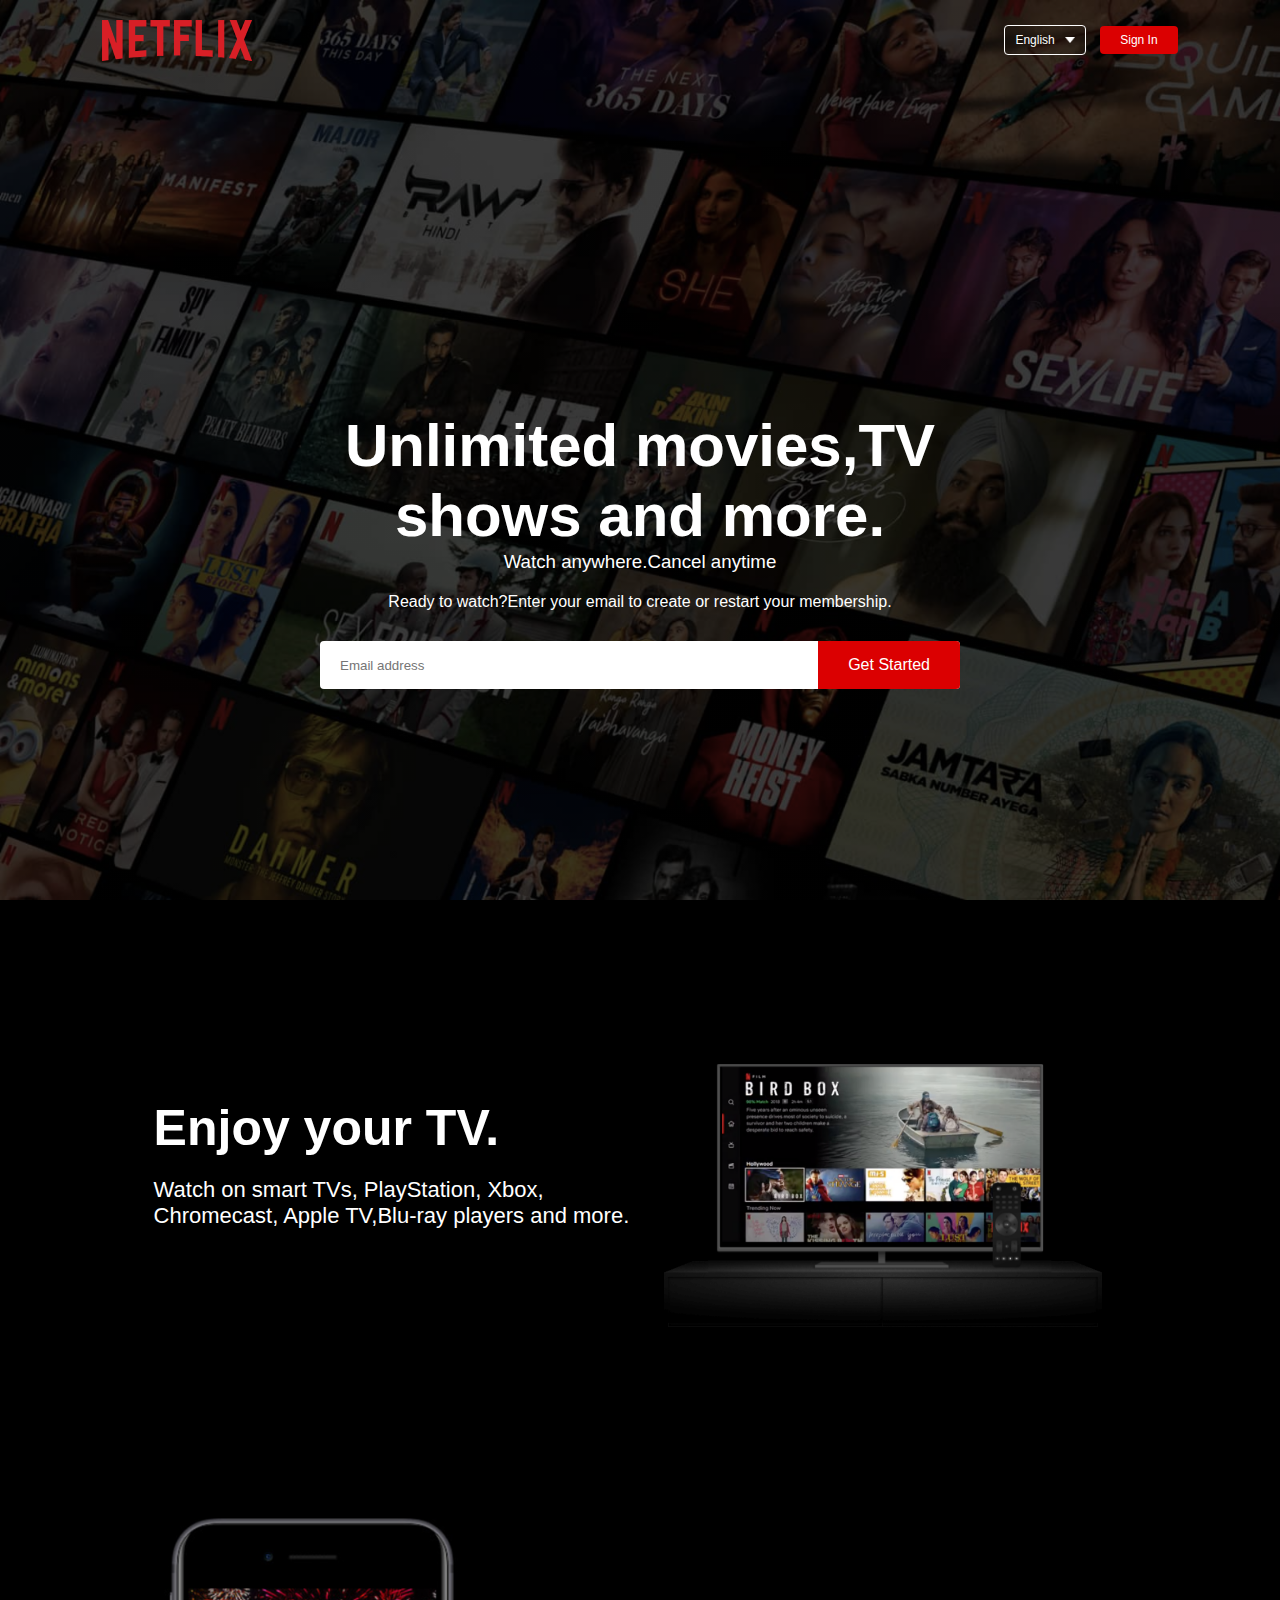
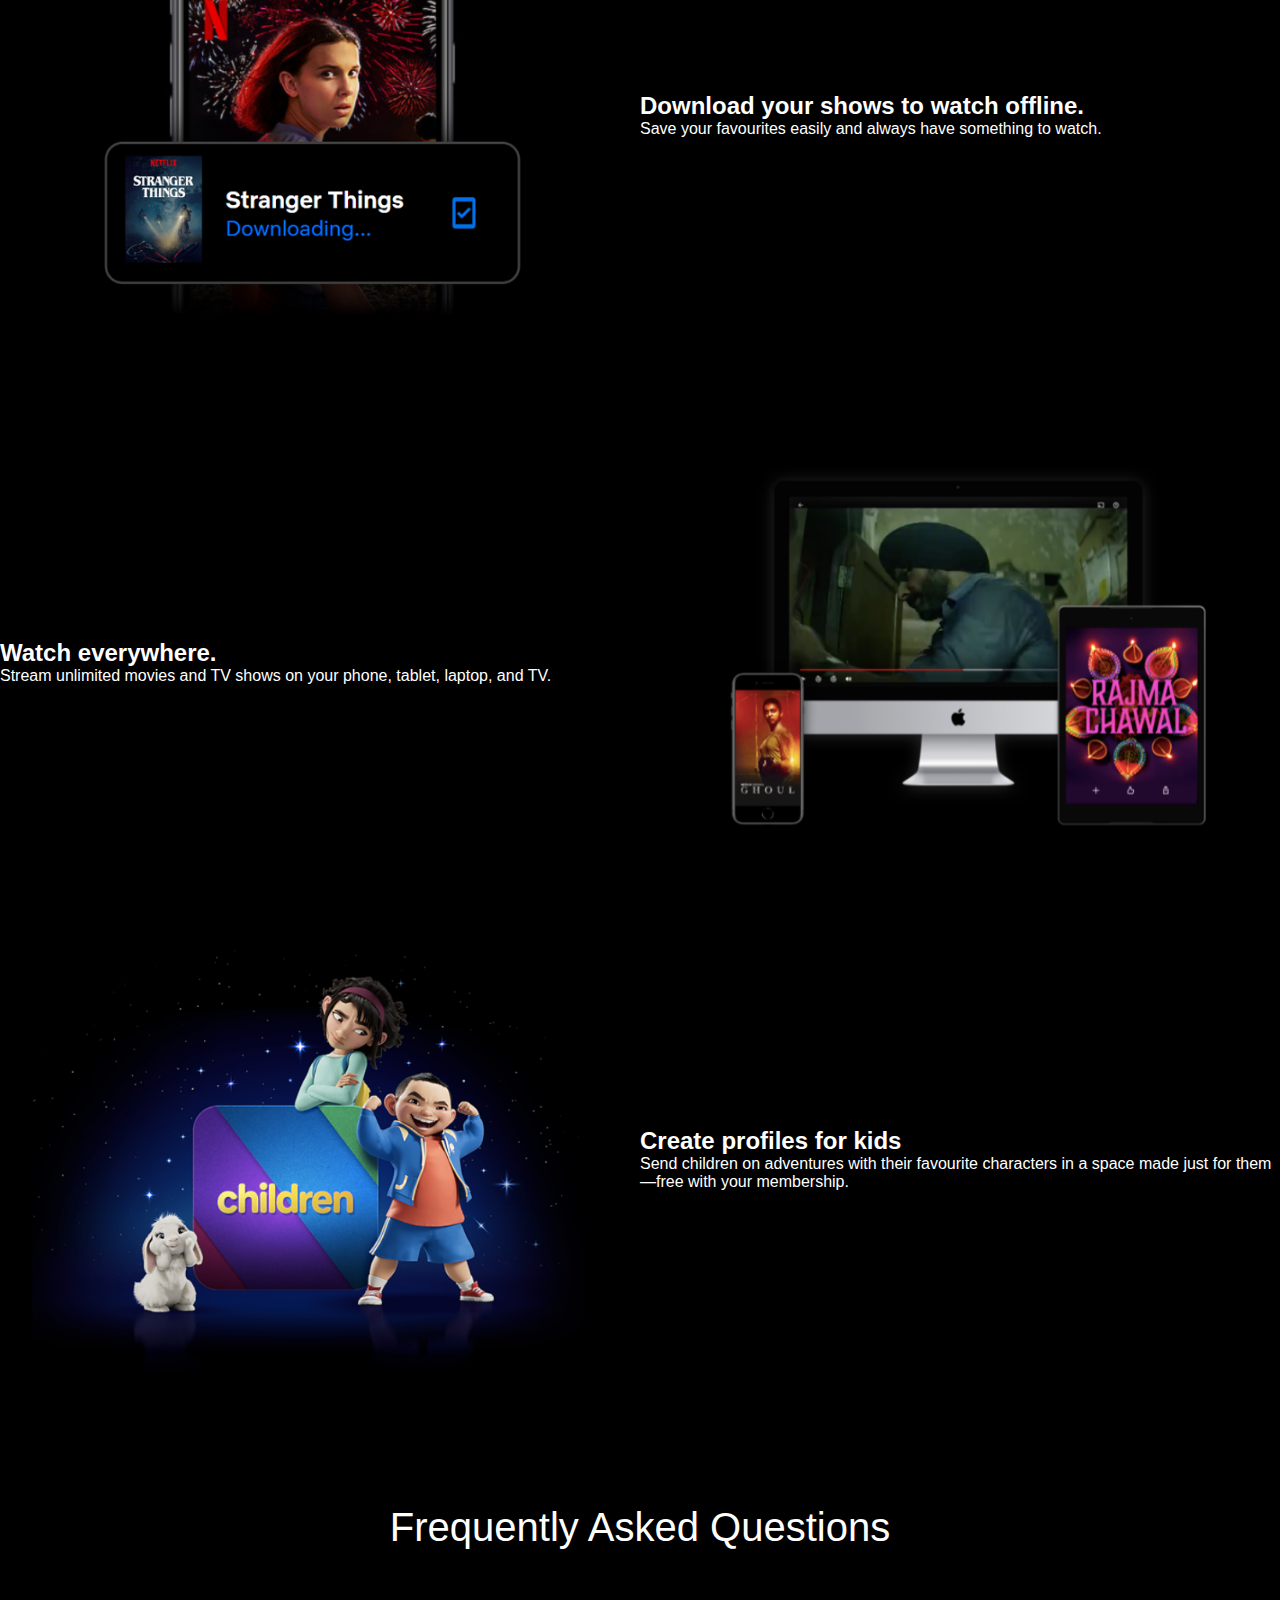
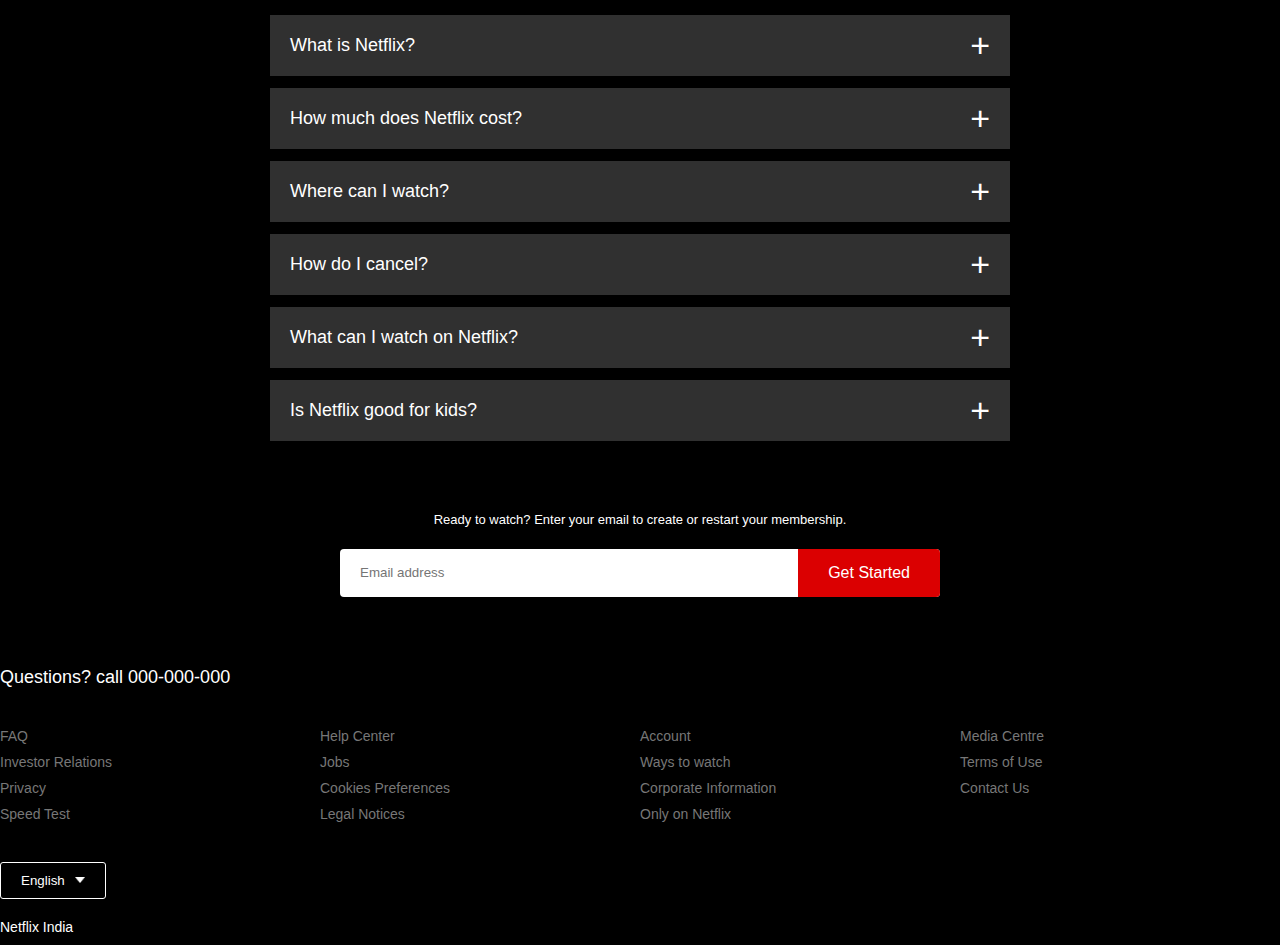
<file: Netflix Homepage/index.html>
<!DOCTYPE html>
<html lang="en">
<head>
    <meta charset="UTF-8">
    <meta http-equiv="X-UA-Compatible" content="IE=edge">
    <meta name="viewport" content="width=device-width, initial-scale=1.0">
    <title>Document</title>
    <link rel="stylesheet" href="style.css">
</head>
<body>
    <div class="header">
        <nav>
            <img src="logo.png" class="logo">
            <div>
                <button class="language-btn">English <img src="down-icon.png"></button>
                <button>Sign In</button>
            </div>
        </nav>
        <div class="header-content">
            <h1>Unlimited movies,TV shows and more.</h1>
            <h3>Watch anywhere.Cancel anytime</h3>
            <p>Ready to watch?Enter your email to create or restart your membership.</p>
            <form class="email-signup">
                <input type="email" placeholder="Email address" required>
                <button type="submit">Get Started</button>
            </form>
        </div>

    </div>
    <div class="features">
        <div class="row">
            <div class="text-col">
                <h2>Enjoy your TV.</h2>
                <p>Watch on smart TVs, PlayStation, Xbox, Chromecast, Apple TV,Blu-ray players and more.</p>
            </div>
            <div class="img-col">
                <img src="feature-1.png">
            </div>
        </div>
        
        
        
        </div>
        <div class="row">
            <div class="img-col">
                <img src="feature-2.png">
            </div>
            <div class="text-col">
                <h2>Download your shows to watch offline.</h2>
                <p>Save your favourites easily and always have something to watch.</p>
            </div>
            
        </div>
        <div class="row">
            <div class="text-col">
                <h2>Watch everywhere.</h2>
                <p>Stream unlimited movies and TV shows on your phone, tablet, laptop, and TV.</p>
            </div>
            <div class="img-col">
                <img src="feature-3.png">
            </div>
            <div class="row">
                <div class="img-col">
                    <img src="feature-4.png">
                </div>
                <div class="text-col">
                    <h2>Create profiles for kids</h2>
                    <p>Send children on adventures with their favourite characters in a space made just for them—free with your membership.</p>
                </div>
                
            </div>
    </div>
<div class="faq">
    <h2>Frequently Asked Questions</h2>
    <ul class="accordion">
        <li>
            <input type="radio" name="accordion" id="first">
            <label for="first">What is Netflix?</label>
            <div class="content">
                <p>Lorem ipsum dolor sit amet consectetur adipisicing elit. Neque ut nisi atque et at suscipit assumenda odio officia obcaecati repellendus fuga cum, ipsa, tenetur quo cupiditate. Possimus aspernatur consequuntur vel quod mollitia.</p>
            </div>
        </li>
        <li>
            <input type="radio" name="accordion" id="second">
            <label for="second"> How much does Netflix cost?</label>
            <div class="content">
                <p>Lorem ipsum dolor sit amet consectetur adipisicing elit. Neque ut nisi atque et at suscipit assumenda odio officia obcaecati repellendus fuga cum, ipsa, tenetur quo cupiditate. Possimus aspernatur consequuntur vel quod mollitia.</p>
            </div>
        </li>
        <li>
            <input type="radio" name="accordion" id="third">
            <label for="third">Where can I watch?</label>
            <div class="content">
                <p>Lorem ipsum dolor sit amet consectetur adipisicing elit. Neque ut nisi atque et at suscipit assumenda odio officia obcaecati repellendus fuga cum, ipsa, tenetur quo cupiditate. Possimus aspernatur consequuntur vel quod mollitia.</p>
            </div>
        </li>
        <li>
            <input type="radio" name="accordion" id="fourth">
            <label for="fourth"> How do I cancel?</label>
            <div class="content">
                <p>Lorem ipsum dolor sit amet consectetur adipisicing elit. Neque ut nisi atque et at suscipit assumenda odio officia obcaecati repellendus fuga cum, ipsa, tenetur quo cupiditate. Possimus aspernatur consequuntur vel quod mollitia.</p>
            </div>
        </li>
        <li>
            <input type="radio" name="accordion" id="fifth">
            <label for="fifth">What can I watch on Netflix?</label>
            <div class="content">
                <p>Lorem ipsum dolor sit amet consectetur adipisicing elit. Neque ut nisi atque et at suscipit assumenda odio officia obcaecati repellendus fuga cum, ipsa, tenetur quo cupiditate. Possimus aspernatur consequuntur vel quod mollitia.</p>
            </div>
        </li>
        <li>
            <input type="radio" name="accordion" id="sixth">
            <label for="sixth">Is Netflix good for kids?</label>
            <div class="content">
                <p>Lorem ipsum dolor sit amet consectetur adipisicing elit. Neque ut nisi atque et at suscipit assumenda odio officia obcaecati repellendus fuga cum, ipsa, tenetur quo cupiditate. Possimus aspernatur consequuntur vel quod mollitia.</p>
            </div>
        </li>
        
    </ul>
    <small>Ready to watch? Enter your email to create or restart your membership. </small>
    <form class="email-signup">
        <input type="email" placeholder="Email address" required>
        <button type="submit">Get Started</button>
    </form>
</div>
<div class="footer">
    <h2>Questions? call 000-000-000</h2>
    <div class="row">
        <div class="col">
            <a href="#">FAQ</a>
            <a href="#">Investor Relations</a>
            <a href="#">Privacy</a>
            <a href="#">Speed Test</a>
        </div>
        <div class="col">
            <a href="#">Help Center</a>
            <a href="#">Jobs</a>
            <a href="#">Cookies Preferences</a>
            <a href="#">Legal Notices</a>
        </div>
        <div class="col">
            <a href="#">Account</a>
            <a href="#">Ways to watch</a>
            <a href="#">Corporate Information</a>
            <a href="#">Only on Netflix</a>
        </div>
        <div class="col">
            <a href="#">Media Centre</a>
            <a href="#">Terms of Use</a>
            <a href="#">Contact Us</a>
            
        </div>

    </div>
    <button class="language-btn">English <img src="down-icon.png">
    </button>
    <p class="copyright-txt">Netflix India</p>
</div>
    
</body>
</html>
</file>
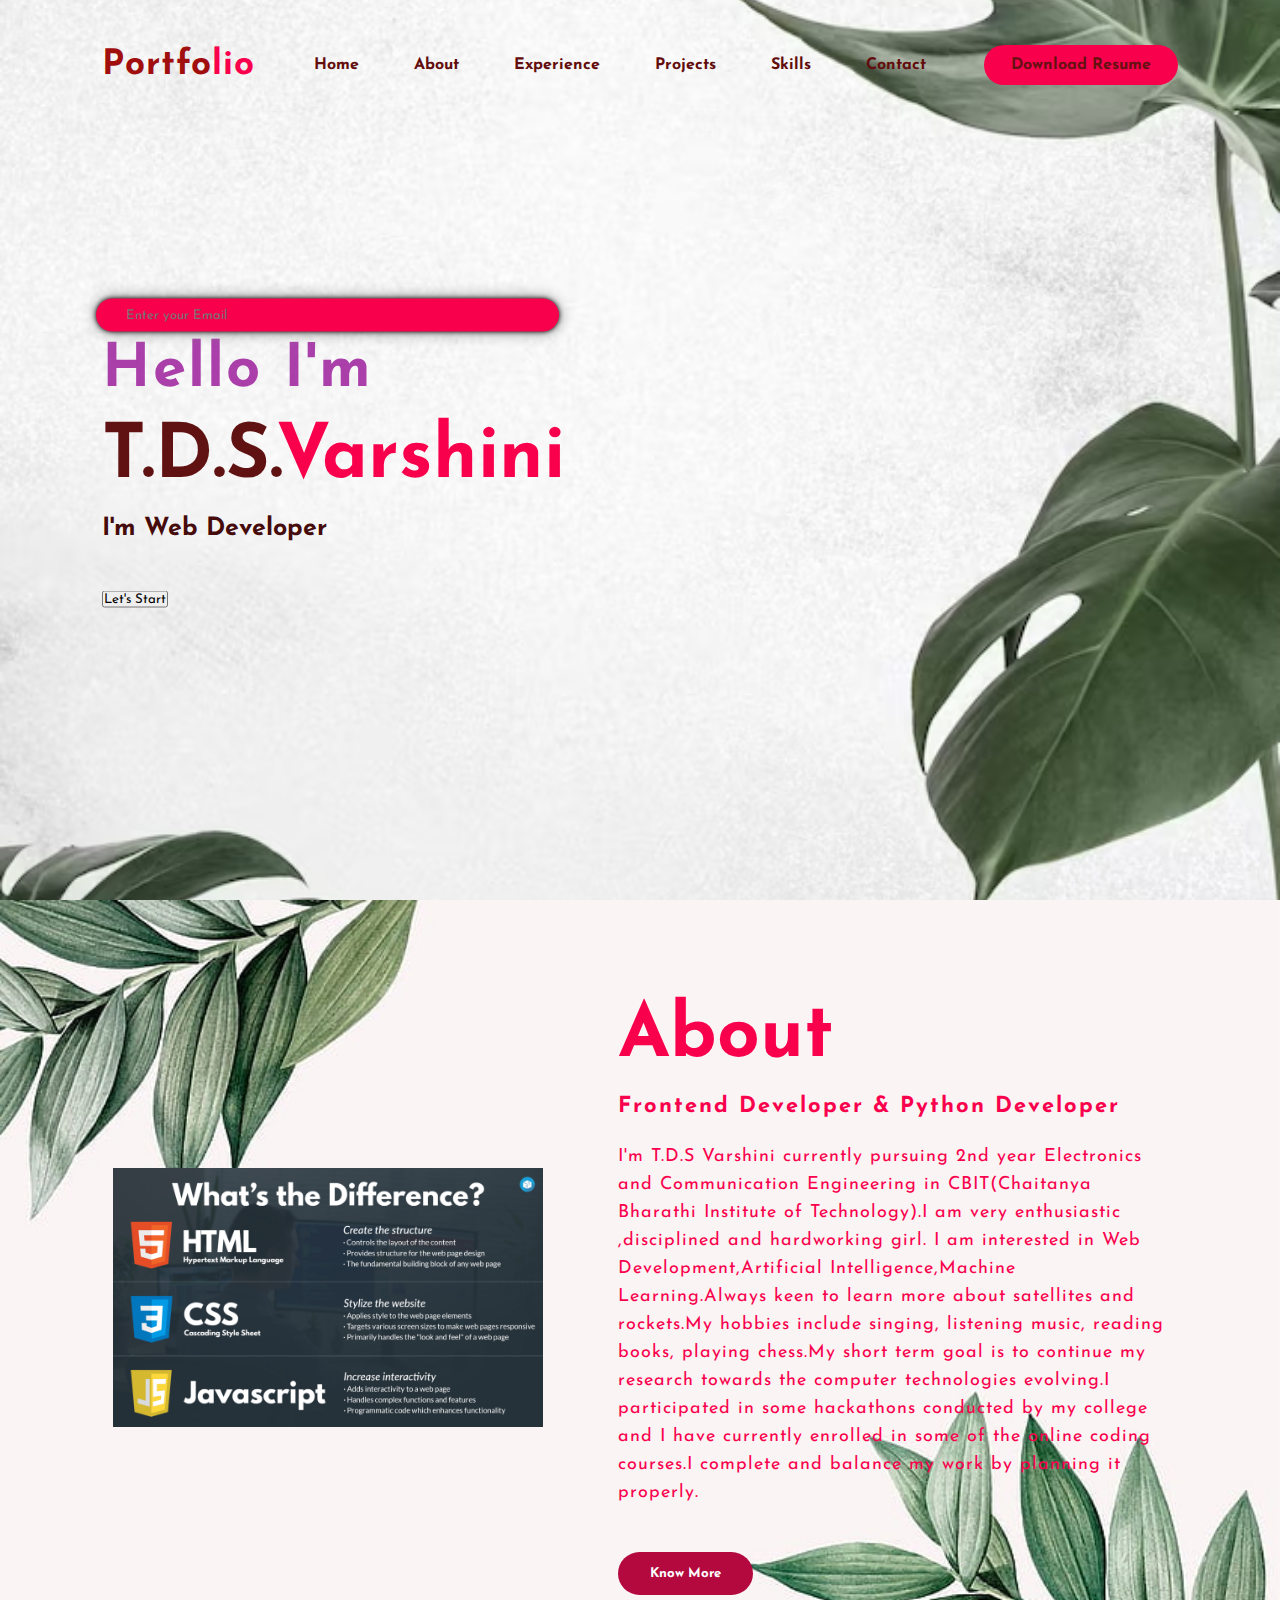
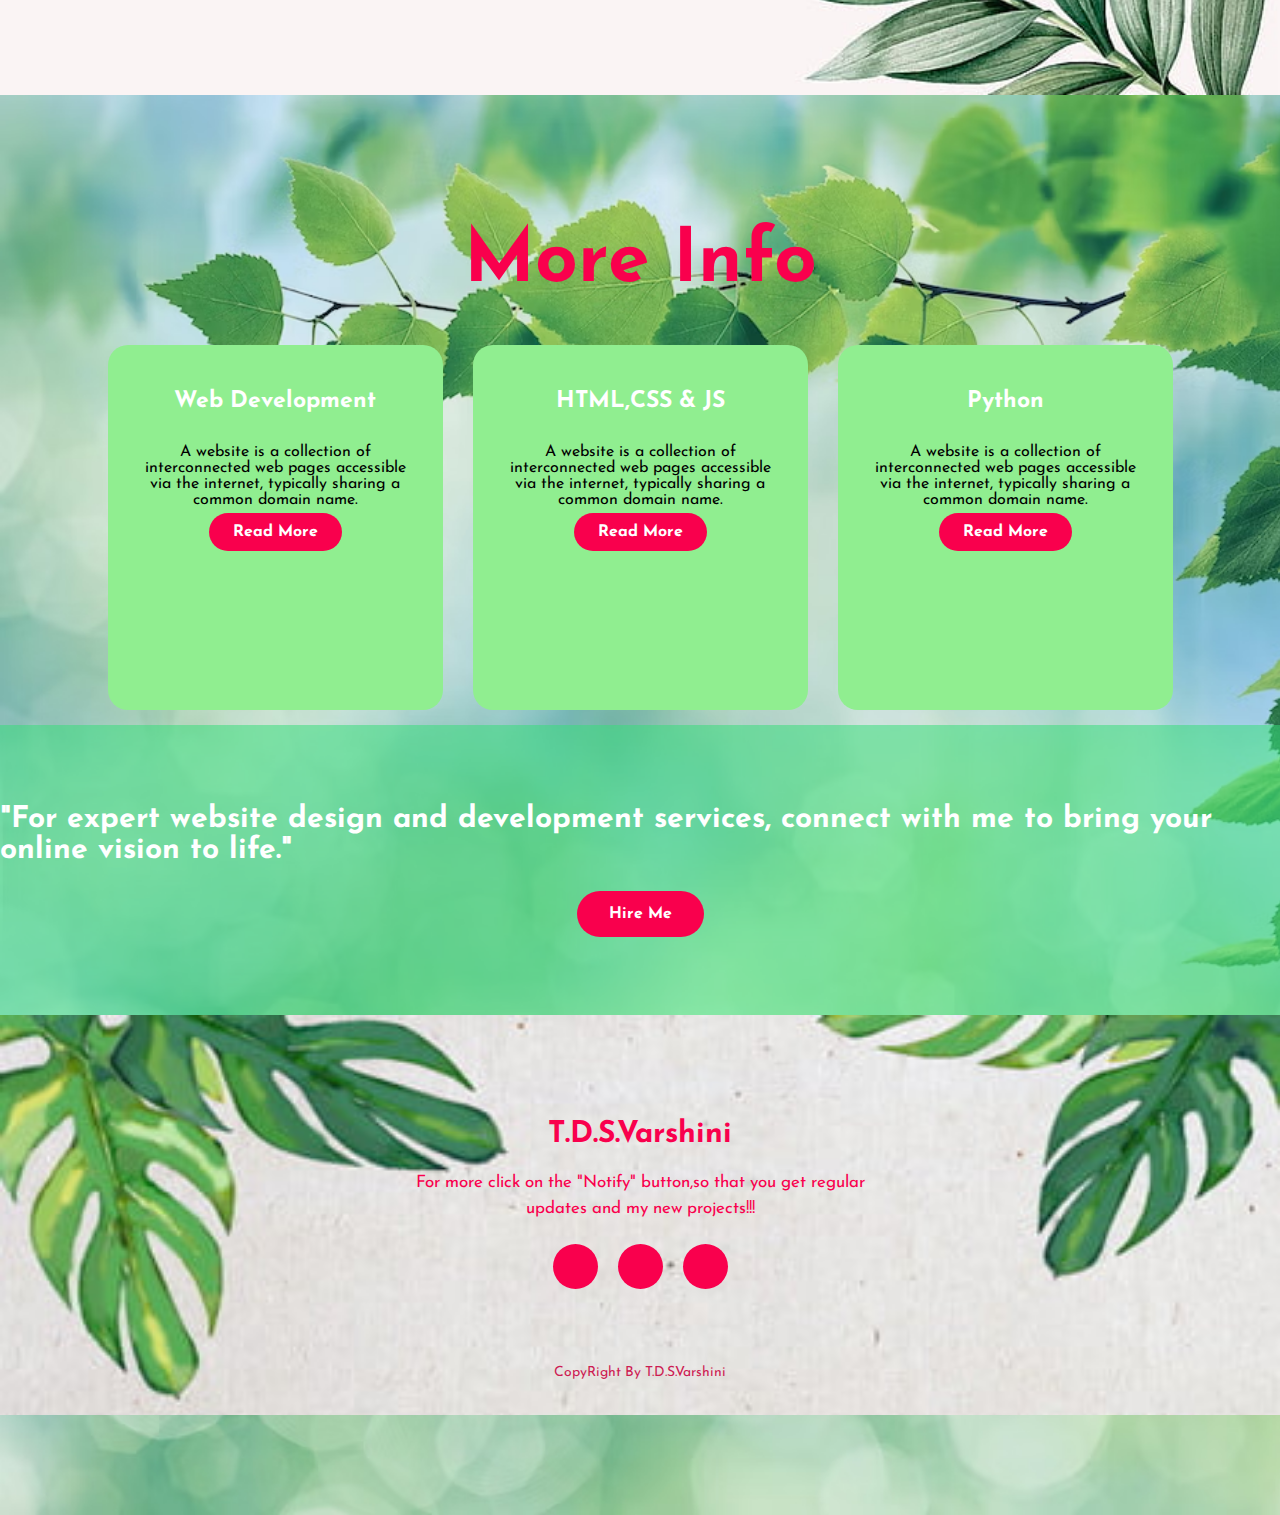
<file: portfolio website/index.html>
<!DOCTYPE html>
<html lang="en">
<head>
    <meta charset="UTF-8">
    <meta http-equiv="X-UA-Compatible" content="IE=edge">
    <meta name="viewport" content="width=device-width, initial-scale=1.0">
    <title>Document</title>
    <link rel="stylesheet" href="style.css">
    <link rel="preconnect" href="https://fonts.googleapis.com">
<link rel="preconnect" href="https://fonts.gstatic.com" crossorigin>
<link href="https://fonts.googleapis.com/css2?family=Josefin+Sans&display=swap" rel="stylesheet">
<link rel="stylesheet" href="https://cdnjs.cloudflare.com/ajax/libs/font-awesome/6.5.1/css/all.min.css" integrity="sha512-DTOQO9RWCH3ppGqcWaEA1BIZOC6xxalwEsw9c2QQeAIftl+Vegovlnee1c9QX4TctnWMn13TZye+giMm8e2LwA==" crossorigin="anonymous" referrerpolicy="no-referrer"/>
</head>
<body>
    <div class="hero">
        <nav>
            <h2 class="logo">Portfo<span>lio</span></h2>
            <ul>
                <li><a href="#">Home</a></li>
                <li><a href="#">About</a></li>
                <li><a href="#">Experience</a></li>
                <li><a href="#">Projects</a></li>
                <li><a href="#">Skills</a></li>
                <li><a href="#">Contact</a></li>
            </ul>
            <a href="#" class="btn">Download Resume</a>
        </nav>
        <div class="content">
            <br>
            <br>
            <br>
            <h4>Hello I'm</h4>
            <h1>T.D.S.<span>Varshini</span></h1>
            <h3>I'm Web Developer</h3>
            <div class="newslatter">
                <form>
                    <input type="email" name="email" id="mail" placeholder="Enter your Email">
                    <input type="submit" name="submit" value="Let's Start">
                </form>
            </div>
        </div>
    </div>
    <section class="about">
        <div class="main">
            <img src="images.png">
            <div class="about-text">
                <h2>About</h2>
                <h5>Frontend Developer &<span> Python Developer</span></h5>
                <p>I'm T.D.S Varshini currently pursuing 2nd year Electronics and Communication Engineering in CBIT(Chaitanya Bharathi Institute of Technology).I am very enthusiastic ,disciplined and hardworking girl. I am interested in Web Development,Artificial Intelligence,Machine Learning.Always keen to learn more about satellites and rockets.<span>My hobbies include singing, listening music, reading books, playing chess.My short term goal is to continue my research towards the computer technologies evolving.I participated in some hackathons conducted by my college and I have currently enrolled in some of the online coding courses.I complete and balance my work by planning it properly.</span></p>
                <button type="button">Know More</button>
            </div>
        </div>
    </section>
    <div class="service">
        <div class="title">
            <h2>More Info</h2>
        </div>
        <div class="box">
            <div class="card">
                <i class="fa-solid fa-bars"></i>
                <h5>Web Development</h5><br>
                <div class="pra">
                    <p>A website is a collection of interconnected web pages accessible via the internet, typically sharing a common domain name.</p>
                    <p style="text-align: center;"><br>
                    <a class="button" href="#">Read More</a>
                </p>
                </div>
            </div>
            <div class="box">
                <div class="card">
                    <i class="fa-brands fa-html5"></i>
                    <h5>HTML,CSS & JS</h5><br>
                    <div class="pra">
                        <p>A website is a collection of interconnected web pages accessible via the internet, typically sharing a common domain name.</p>
                        <p style="text-align: center;"><br>
                        <a class="button" href="#">Read More</a>
                    </p>
                    </div>
                </div>
                <div class="box">
                    <div class="card">
                        <i class="fa-brands fa-python"></i>
                        <h5>Python</h5><br>
                        <div class="pra">
                            <p>A website is a collection of interconnected web pages accessible via the internet, typically sharing a common domain name.</p>
                            <p style="text-align: center;"><br>
                            <a class="button" href="#">Read More</a>
                        </p>
                        </div>
                    </div>
        </div>
    </div>
    <div class="contact-me">
        <p>"For expert website design and development services, connect with me to bring your online vision to life."</p>
        <a class="button-two" href="#">Hire Me</a>
    </div>
    <footer>
        <p>T.D.S.Varshini</p>
        <p>For more click on the "Notify" button,so that you get regular updates and my new projects!!!</p>
        <div class="social">
            <a href="#"><i class="fa-brands fa-whatsapp"></i></a>
            <a href="#"><i class="fa-brands fa-linkedin"></i></a>
            <a href="#"><i class="fa-light fa-envelope-open-text"></i></a>
        </div>
        <p class="end">CopyRight By T.D.S.Varshini</p>
    </footer>
    
</body>
</html>
</file>
<file: Netflix Homepage/style.css>
*{
    margin: 0;
    padding: 0;
    font-family: 'Poppins',sans-serif;
    box-sizing: border-box;
}
body{
    background: #000;
    color: #fff;
}
.header{
    width: 100%;
    height: 100vh;
    background-image: linear-gradient(rgba(0,0,0,0.7),rgba(0,0,0,0.7)),url(header-image.png);
    background-size: cover;
    background-position: center;
    padding: 10px 8%;
    position: relative;
}
nav{
    display: flex;
    align-items: center;
    justify-content: space-between;
    padding: 10px 0;
}
.logo{
    width: 150px;
    cursor: pointer;
}
nav button{
    border: 0;
    outline: 0;
    background: #db0001;
    color: #fff;
    padding: 7px 20px;
    font-size: 12px;
    border-radius: 4px;
    margin-left: 10px;
    cursor: pointer;
}
.language-btn{
    display: inline-flex;
    align-items: center;
    background: transparent;
    border: 1px solid #fff;
    padding: 7px 10px;
}
.language-btn img{
    width: 10px;
    margin-left: 10px;

}
.header-content{
    position: absolute;
    top: 50%;
    left: 50%;
    transform: translate(-50%,-50%);
    text-align: center;
    margin-top: 100px;
}
.header-content h1{
    font-size: 60px;
    line-height: 70px;
    font-weight: 600px;
    max-width: 650px;

}
.header-content h3{
    font-weight: 400;
    margin-bottom: 20px;
}
.email-signup{
    background: #fff;
    border-radius: 4px;
    display: flex;
    align-items: center;
    margin-top: 30px;
    overflow: hidden;
}
.email-signup input{
    flex: 1;
    border: 0;
    outline: 0;
    margin-left: 20px;
}
.email-signup button{
    background: #db0001;
    border: 0;
    outline: 0;
    color: #fff;
    font-size: 16px;
    cursor: pointer;
    padding: 15px 30px;
}
.features{
    padding: 50px 12%;
    font-size: 22px;
}
.row{
    display: flex;
    width: 100%;
    align-items: center;
    flex-wrap: wrap;
    padding:50px 0 ;
}
.text-col{
    flex-basis: 50%;
    margin-bottom: 20px;
}
.img-col{
    flex-basis: 50%;
    margin-bottom: 20px;
}
.img-col img{
    display: block;
    width: 90%;
    margin: auto;
}
.features h2{
    font-size: 50px;
    font-weight: 600;
    margin-bottom: 20px;
}
.faq{
    padding: 10px 12%;
    text-align: center;
    font-size: 18px;
}
.faq h2{
    font-weight:500;
    font-size: 40px;

}
.accordion{
    margin: 60px auto;
    width: 100%;
    max-width: 750px;

}
.accordion li{
    list-style: none;
    width: 100%;
    padding: 5px;

}
.accordion li label{
    display: flex;
    align-items: center;
    padding: 20px;
    font-size: 18px;
    font-weight: 500;
    background: #303030;
    margin-bottom: 2px;
    cursor: pointer;
    position: relative;

}
label::after{
    content: '+';
    font-size: 34px;
    position: absolute;
    right: 20px;
    transition: transform 0.5s;
}
input[type="radio"]{
    display: none;
}
.accordion .content{
    background: #303030;
    text-align: left;
    padding: 0 20px;
    max-height: 0;
    overflow: hidden;
    transition: max-height 0.5s,padding 0.5s;

}
.accordion input[type="radio"]:checked + label + .content{
    max-height:600px;
    padding: 30px 20px;
}
.accordion input[type="radio"]:checked + label::after{
    transform:rotate(135deg);
}
.faq .email-signup{
    max-width: 600px;
    margin: 20px auto 60px;
}
.faq small{
    font-size: 13px;
}
.footer h2{
    font-size: 18px;
    font-weight: 400;
    margin-bottom: 30px;
}
.footer .col{
    flex-basis: 25%;
    flex-grow: 1;
    margin-bottom: 20px;
}
.footer .col a{
    display: block;
    text-decoration: none;
    color: #777;
    font-size: 14px;
    margin-bottom: 10px;
}
.footer .row{
    align-items: flex-start;
    padding: 10px 0;
}
.footer .language-btn{
    color: #fff;
    padding: 10px 20px;
    border-radius: 3px;
}
.copyright-txt{
    font-size: 14px;
    margin-top: 20px;
    margin-bottom: 10px;
}
@media only screen and (max-width:600px){
    .logo{
        width: 100px;
    }
    nav button{
        padding: 5px 10px;
    }
    nav .language-btn{
        padding: 4px 8px;
    }
    .header-content{
        font-size: 30px;

    }
    .email-signup button{
        font-size: 12px;
        padding: 10px 15px;
    }
    .text-col, .img-col{
        flex-basis:100%;
    }
    .features h2{
        font-size: 30px;
    }
    .features p{
        font-size: 15px;
    }
    .row:nth-child(2), .row:nth-child(4){
        flex-direction: column-reverse;
    }
    .features .row{
        padding: 10px 0;
    }
    .faq h2{
        font-size: 20px;
    }
    .accordion .content{
        font-size: 14px;
    }
    .accordion li label{
        padding: 10px;
        font-size: 14px;
    }
    label::after{
        font-size: 22px;
    }










}
</file>
<file: portfolio website/style.css>
*{
    padding: 0;
    margin: 0;
    font-family: 'Josefin Sans',sans-serif;
    box-sizing: border-box;
}
.hero{
    height: 100vh;
    width: 100%;
    background-image: url(leaf.avif);
    background-size: cover;
    background-position: center;
}
nav{
    display: flex;
    align-items: center;
    justify-content: space-between;
    padding-top: 45px;
    padding-left: 8%;
    padding-right: 8%;
}
.logo{
    color: rgb(161, 14, 14);
    font-size: 35px;
    letter-spacing: 1px;
    cursor: pointer;
}
span{
    color: #f9004d;

}
nav ul li{
    list-style-type: none;
    display: inline-block;
    padding: 10px 25px;
}
nav ul li a{
    color: rgb(98, 12, 12);
    text-decoration: none;
    font-weight: bold;
    text-transform: capitalize;
}
nav ul li a:hover{
    color:#f9004d;
    transition: .4s;
}
.btn{
    background-color: #f9004d;
    color: rgb(101, 17, 17);
    text-decoration: none;
    border: 2px solid transparent;
    font-weight: bold;
    padding: 10px 25px;
    border-radius: 30px;
    transition: transform .4s;

}
.btn:hover{
    transform: scale(1.2);
}
.content{
    position: absolute;
    top: 50%;
    left: 8%;
    transform: translateY(-50%);
}
h1{
    color: rgb(96, 18, 18);
    margin: 20px 0px 20px;
    font-size: 75px;

}
h3{
    color: rgb(70, 11, 11);
    font-size: 25px;
    margin-bottom: 50px;
}
h4{
    color: rgba(151, 17, 151, 0.8);
    letter-spacing: 2px;
    font-size: 60px;
}
.newlatter form{
    width:380px;
    max-width: 100%;
    position: relative;
}
.newslatter form input:first-child{
    display: inline-block;
    width: 100%;
    padding: 14px 130px 14px 15px;
    border: 2px solid #f9004d;
    outline: none;
    border-radius: 30px;
}
.newslatter form input:first-child{
    position: absolute;
    display: inline-block;
    outline: none;
    border: none;
    padding: 10px 30px;
    border-radius: 30px;
    background-color:#f9004d;
    color: white;
    box-shadow: 0px 0px 5px #000,0px 0px 15px #858585;
    top:6px;
    right:6px;

}
.about{
    width:100%;
    padding: 100px 0px;
    background-image:url(leaf4.jpg);
    background-size: cover;


}
.about img{
    height: auto;
    width: 430px;
}
.about-text{
    width: 550px;

}
.main{
    width: 1130px;
    max-width: 95%;
    margin: 0 auto;
    display: flex;
    align-items: center;
    justify-content: space-around;
}
.about-text h2{
    color: #f9004d;
    font-size: 75px;
    text-transform: capitalize;
    margin-bottom: 20px;
}
.about-text h5{
    color: #f9004d;
    letter-spacing: 2px;
    font-size: 22px;
    margin-bottom: 25px;
    text-transform: capitalize;
}
.about-text p{
    color:#f9004d;
    letter-spacing: 1px;
    line-height: 28px;
    font-size: 18px;
    margin-bottom: 45px;
}
button{
    background-color: #b3093f;
    color: white;
    text-decoration: none;
    border: 2px solid transparent;
    font-weight: bold;
    padding: 13px 30px;
    border-radius: 30px;
    transition: .4s;
}
button:hover{
    background-color: #f9004d;
    border: 2px solid #f9004d;
    cursor: pointer;
}
.service{
    background-image:url(leaf3.avif) ;
    background-size: cover;
    width: 100%;
    padding: 100px 0px;
}
.title h2{
    color: #f9004d;
    font-size: 75px;
    width: 1130px;
    margin: 30px auto;
    text-align: center;
}
.box{
    display: flex;
    justify-content: center;
    flex-wrap: wrap;
}
.card{
    height: 365px;
    width: 335px;
    padding: 20px 35px;
    background: rgb(207, 19, 172);
    border-radius: 20px;
    margin: 15px;
    position:relative;
    overflow: hidden;
    text-align: center;
    background-color: lightgreen;
    
}
.card i{
    font-size: 50px;
    display: block;
    text-align: center;
    margin: 25px 0px;
    color: white;
}
h5{
    color: white;
    font-size: 23px;
    margin-bottom: 15px;
}
pra p{
    color: #fcfc;
    font-size: 16px;
    line-height: 27px;
    margin-bottom: 25px;

}
.card .button{
    background-color:#f9004d ;
    color: white;
    text-decoration: none;
    border: 2px solid transparent;
    font-weight: bold;
    padding: 9px 22px;
    border-radius: 30px;
    transition: .4s;
}
.card .button:hover{
    background-color: transparent;
    border: 2px solid #e400f9;
    cursor: pointer;
}
.contact-me{
    width: 100%;
    height: 290px;
    background: #38de7a89;
    display: flex;
    align-items: center;
    flex-direction: column;
    justify-content: center;

}
.contact-me p{
    color: white;
    font-size: 30px;
    font-weight:bold;
    margin-bottom: 25px;
}
.contact-me .button-two{
    background-color: #f9004d;
    color: white;
    text-decoration: none;
    border: 2px solid transparent;
    font-weight: bold;
    padding: 13px 30px;
    border-radius: 30px;
    transition: .4s;
}
.contact-me .button-two:hover{
    background-color: transparent;
    border: 2px solid #e12560;
    cursor: pointer;
}
footer{
    position: relative;
    width: 100%;
    height: 400px;
    background-image:url(leaf3.jpg) ;
    background-size: cover;
    display: flex;
    flex-direction: column;
    align-items: center;
    justify-content: center;
}
footer p:nth-child(1){
    font-size: 30px;
    color: #f9004d;
    margin-bottom: 20px;
    font-weight: bold;
}
footer p:nth-child(2){
    color: #f9004d;
    font-size: 17px;
    width: 500px;
    text-align: center;
    line-height: 26px;
}
.social{
    display: flex;
}
.social a{
    width: 45px;
    height: 45px;
    display: flex;
    align-items: center;
    justify-content: center;
    background: #f9004d;
    border-radius: 50%;
    margin: 22px 10px;
    color: white;
    text-decoration: none;
    font-size: 20px;
}
.social a:hover{
    transform: scale(1.3);
    transition: .3s;
}
.end{
    position: absolute;
    color: #cd1b53;
    bottom: 35px;
    font-size: 14px;
}
</file>
